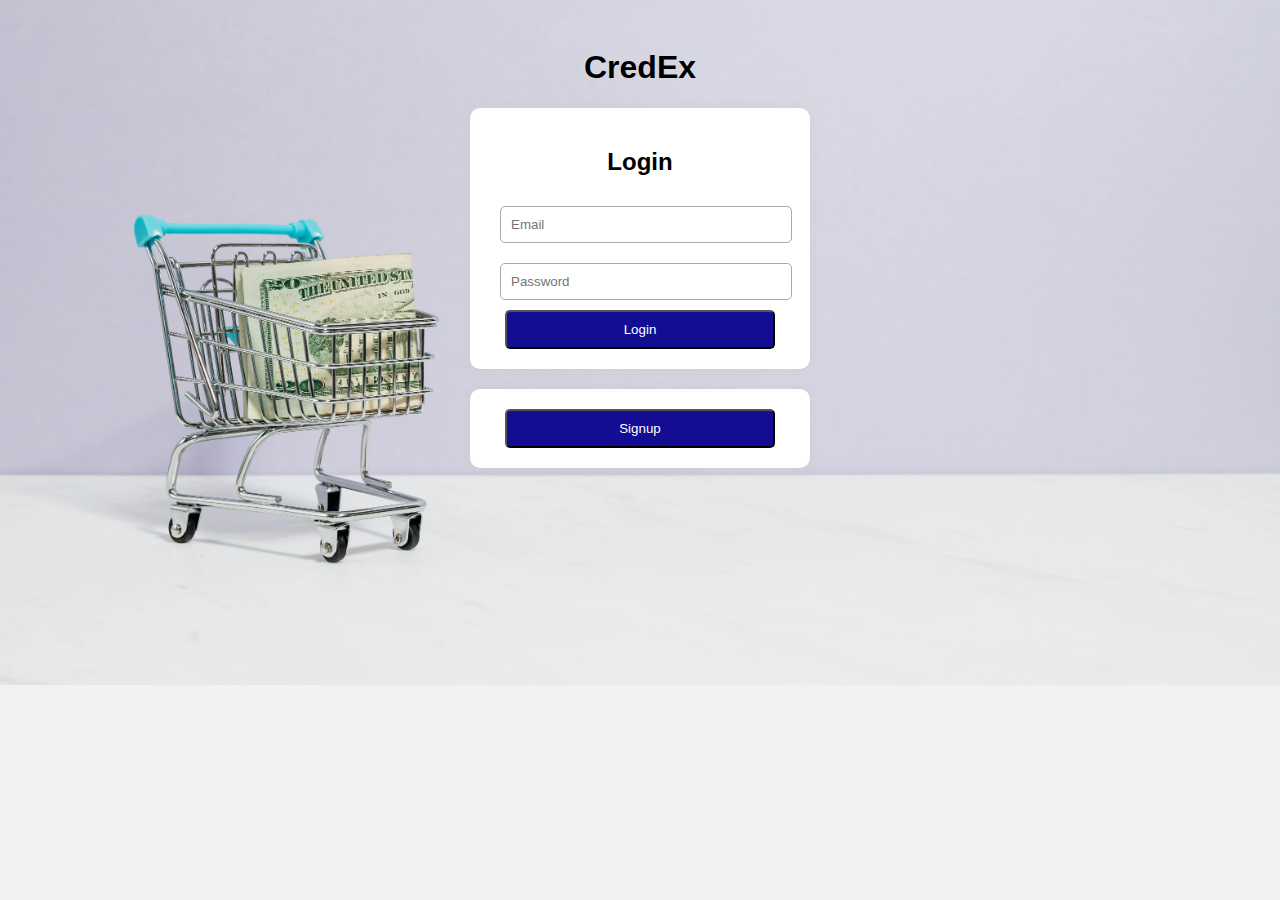
<file: CREDEX/index.html>
<!DOCTYPE html>
<html>
<head>
  <title>Mobile Wallet - Login</title>
  <link rel="stylesheet" href="style.css">
</head>
<body>
<center>

<p class="heading"> <h1>CredEx</h1></p>
</center>

<div class="card">
  <h2>Login</h2>
  <input id="email" placeholder="Email">
  <input id="password" placeholder="Password" type="password">

  <button onclick="login()">Login</button>
</div>

<div class="card">
  <button onclick="signup()">Signup</button>
</div>

<script src="script.js"></script>
</body>
</html>
</file>
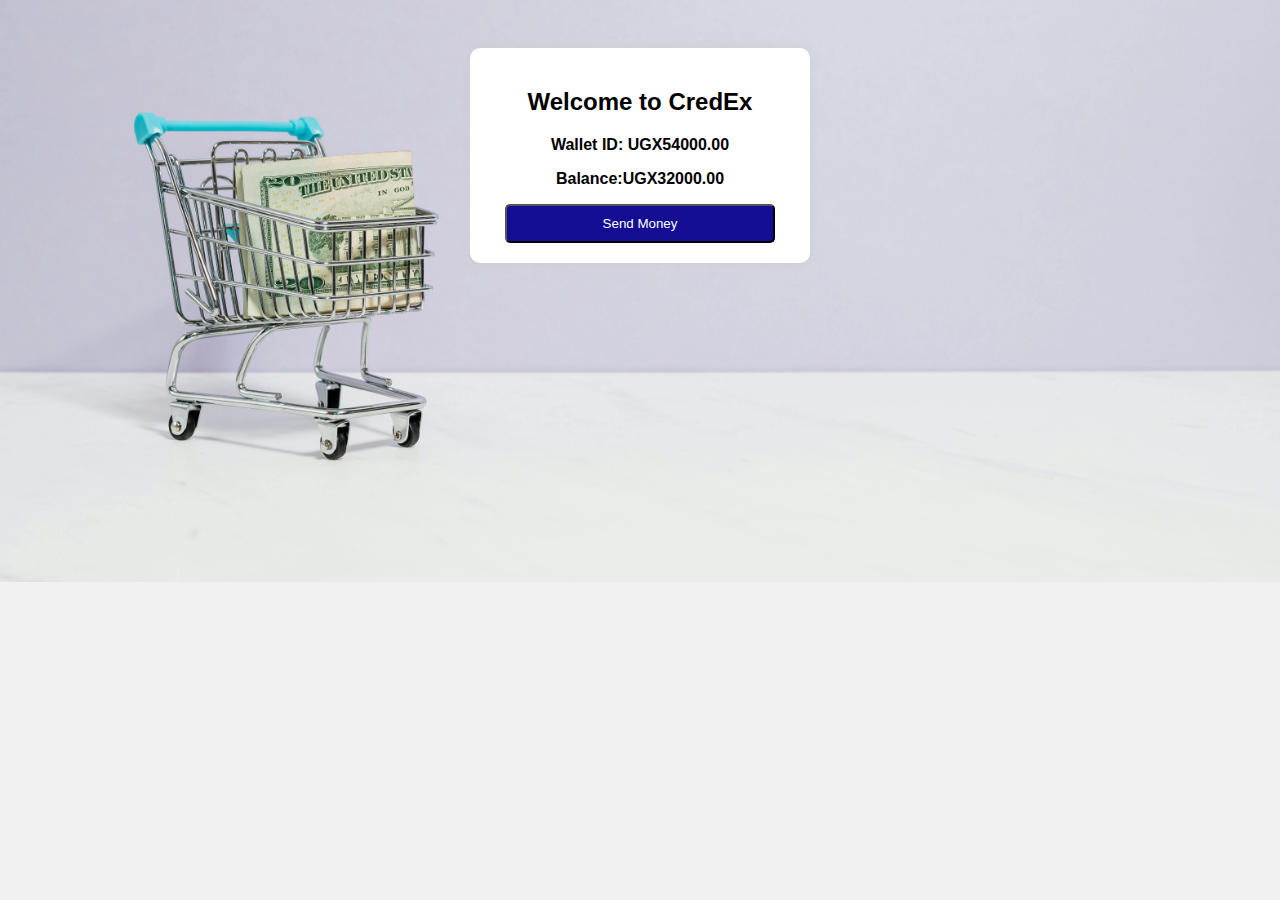
<file: CREDEX/dashboard.html>
<!DOCTYPE html>
<html>
<head>
  <title>Wallet Dashboard</title>
  <link rel="stylesheet" href="style.css">
</head>
<body>

<div class="card">
  <h2>Welcome to CredEx</h2>
  <p><b>Wallet ID: UGX54000.00</b> <span id="walletId"></span></p>
  <p><b>Balance:UGX32000.00</b> <span id="balance"></span></p>

  <button onclick="window.location='send.html'">Send Money</button>
</div>

<script src="script.js"></script>
</body>
</html>
</file>
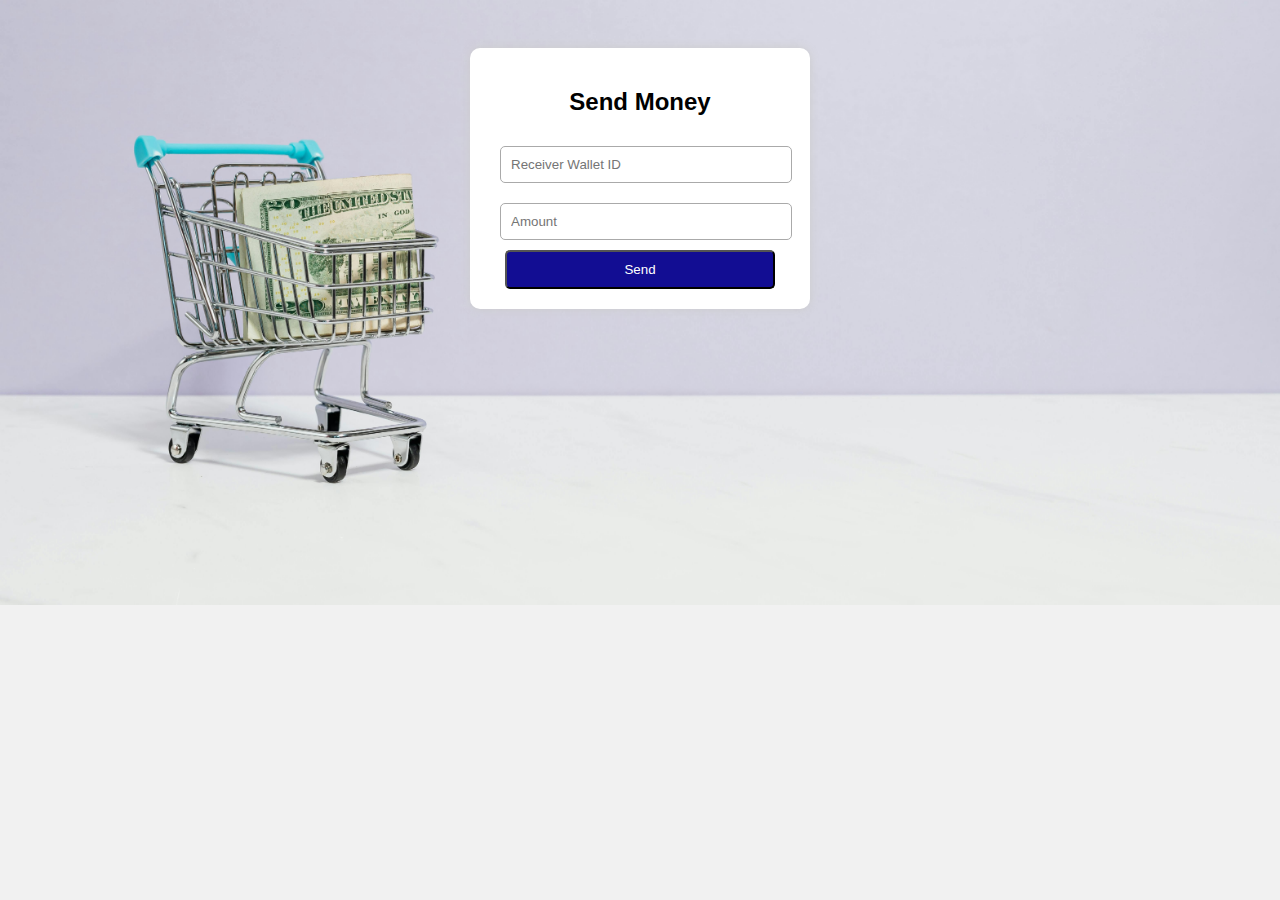
<file: CREDEX/send.html>
<!DOCTYPE html>
<html>
<head>
  <title>Send Money</title>
  <link rel="stylesheet" href="style.css">
</head>
<body>

<div class="card">
  <h2>Send Money</h2>

  <input id="receiver" placeholder="Receiver Wallet ID">
  <input id="amount" placeholder="Amount" type="number">

  <button onclick="sendMoney()">Send</button>
</div>

<script src="script.js"></script>
</body>
</html>
</file>
<file: CREDEX/style.css>
body {
  font-family: Arial;
  background: #f1f1f1;
  padding: 20px;
    background-image: url("images/pexels-karola-g-5632396.jpg");
  background-size: cover;       /* image fills the whole page */
  background-position: center;  /* centers the image */
  background-repeat: no-repeat; /* stops repeating */
}

.card {
  background: white;
  padding: 20px;
  width: 300px;
  margin: 20px auto;
  border-radius: 10px;
  text-align: center;
  box-shadow: 0 0 10px #ccc;
}

input {
  width: 90%;
  padding: 10px;
  margin: 10px;
  border-radius: 5px;
  border: 1px solid #aaa;
}

button {
  width: 90%;
  padding: 10px;
  background: rgb(18, 13, 147);
  color: white;
  border-radius: 5px;
  cursor: pointer;
}
</file>
